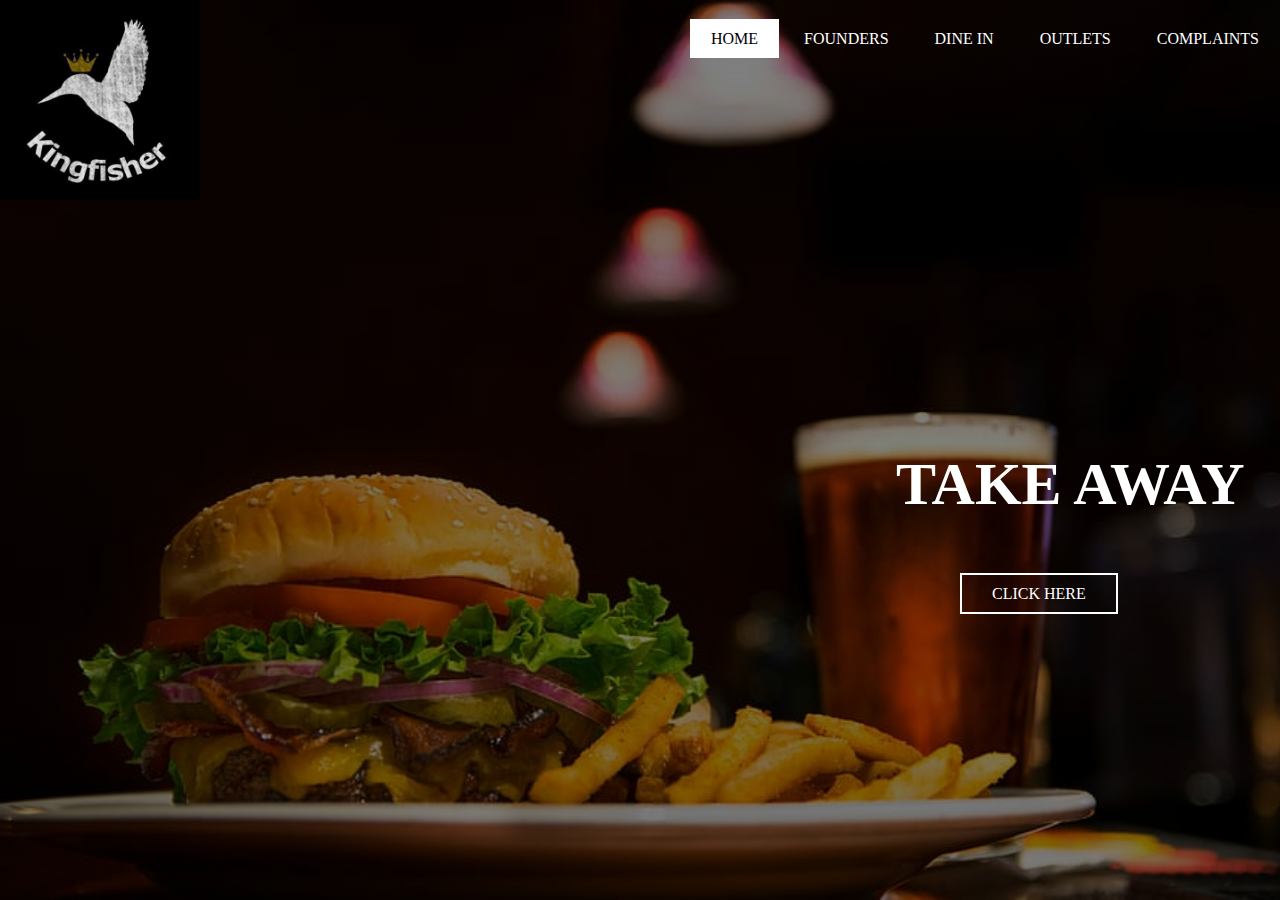
<file: index.html>
<!DOCTYPE html>
<html>
  <head>

    <title>Kingfisher castle</title>
    <link rel="stylesheet" type="text/css" href="css/style.css">
  </head>
  <body>
  <header>
  <div class="main">
    <div class="logo">
      <img src="logo1.jpg"

    </div>
    <ul>
    <li class="active"><a href="#">HOME</a></li>
    <li><a href="founders.html">FOUNDERS</a></li>
    <li><a href="dinein.html">DINE IN</a></li>
    <li><a href="outlet.html">OUTLETS</a></li>
    <li><a href="#">COMPLAINTS</a></li>

    </ul>
    </div>
    <div class="title">
      <h1>TAKE AWAY</h1>
    </div>
    <div class="button">
      <a href="newpage.html" class="btn">CLICK HERE</a>
  </header>
  </body>
</html>
</file>
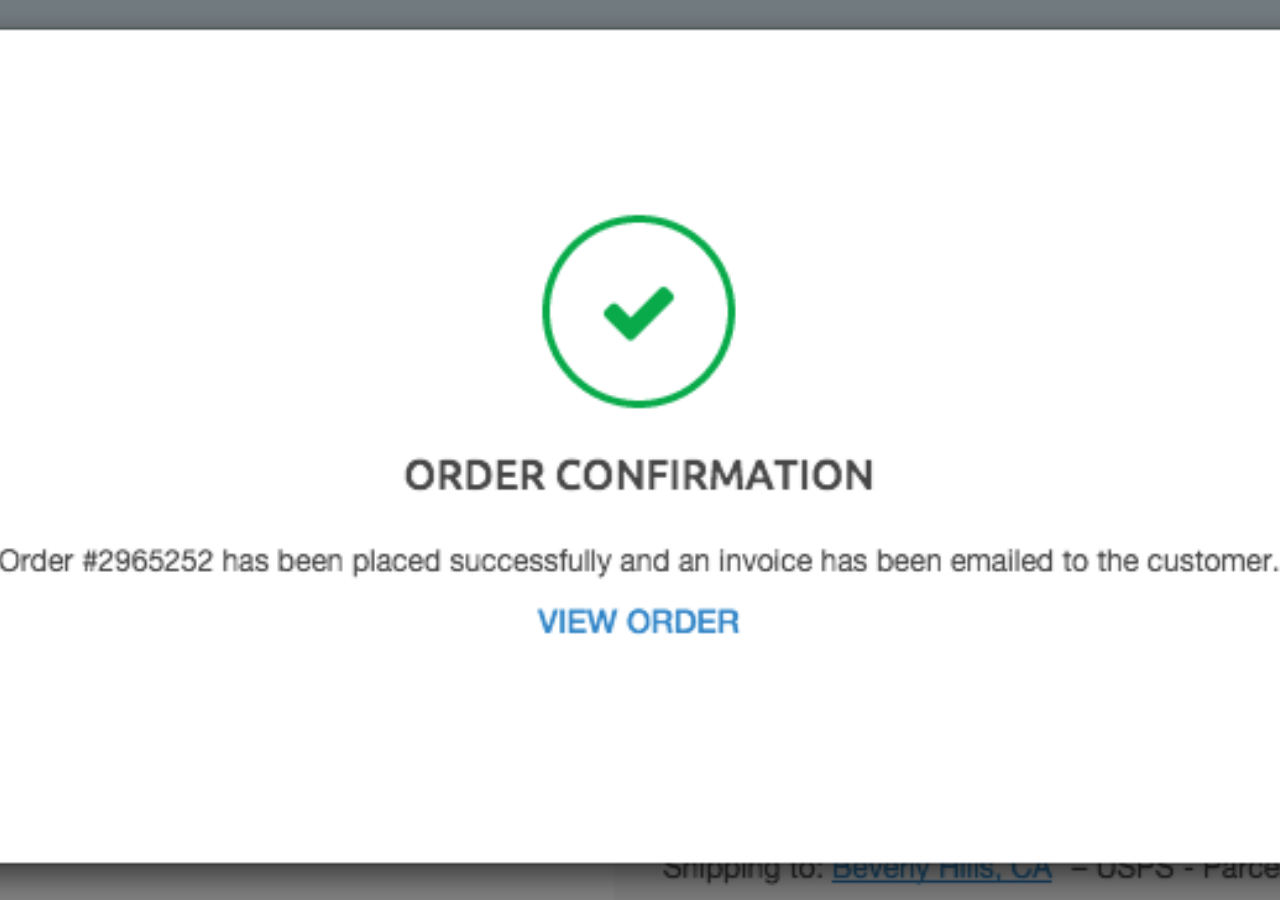
<file: confirm.html>
<!DOCTYPE html>
<html>
  <head>

    <title>Kingfisher castle</title>
    <link rel="stylesheet" type="text/css" href="css/style6.css">
  </head>
  <body>
  <header>
  <div class="main">
</header>
</body>
</html>
</file>
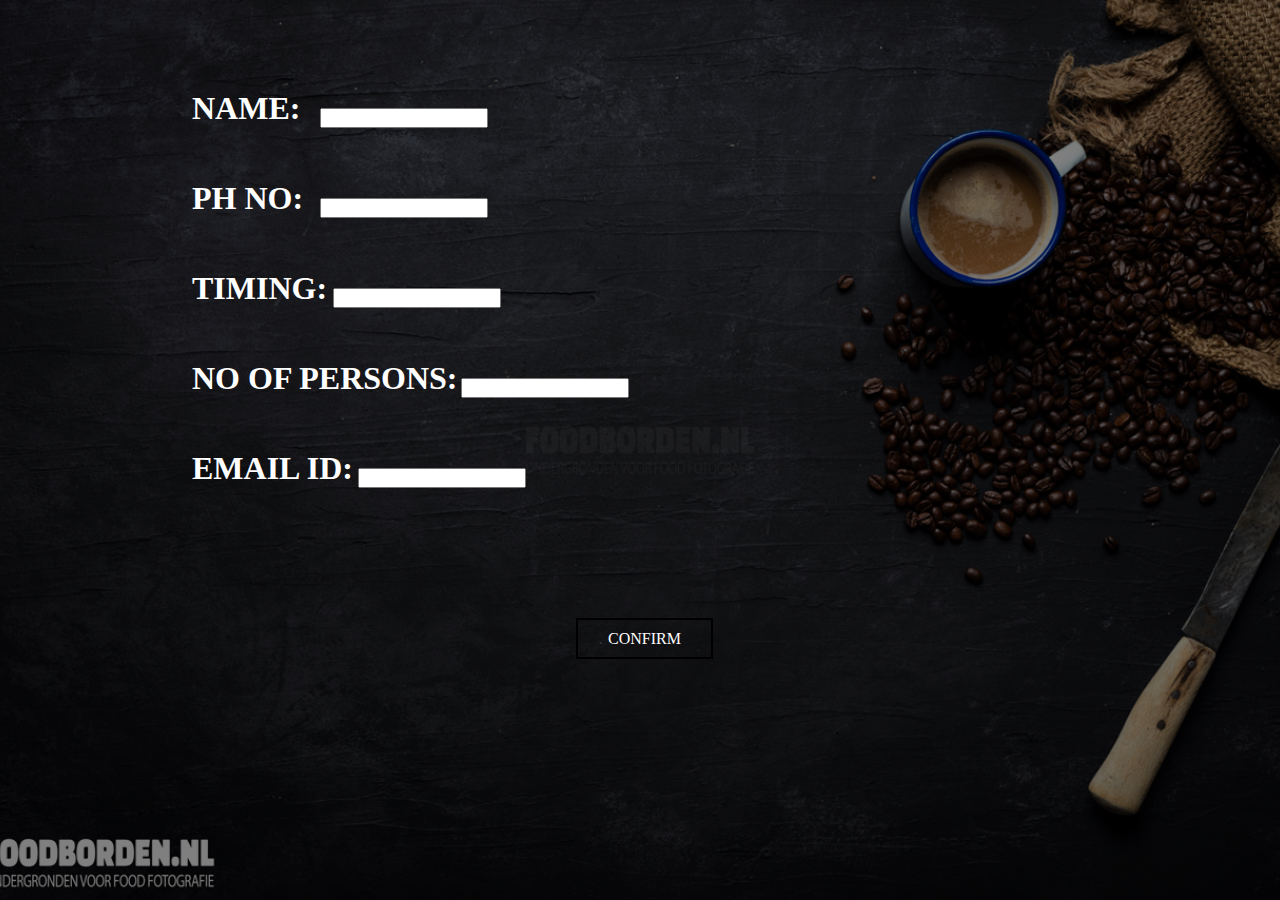
<file: dinein.html>
<!DOCTYPE html>
  <head>
    <title>dinein</title>
<link rel="stylesheet" type="text/css" href="css/style1.css">
  </head>
  <body>
    <header>
      <div class="main">
        <div class="txt1">
          <input type="text" name="" value="">
        </div>
            <div class="txt2">
              <input type="text" name="" value="">
            </div>

                <div class="txt3">
                  <input type="text" name="" value="">
                </div>
                    <div class="txt4">
                      <input type="text" name="" value="">
                    </div>
                        <div class="txt5">
                          <input type="text" name="" value="">
                        </div>


        <div class="name">
          <ul>
            <h1>NAME:</h1>
          </div>
          </ul>
        <div class="phno">
              <ul>
                <h1>PH NO:</h1>
              </div>
              </ul>
        <div class="tables">
                  <ul>
                    <h1>TIMING:</h1>
                  </div>
                  </ul>
        <div class="customers">
                      <ul>
                        <h1>NO OF PERSONS:</h1>
                     </div>
                    </ul>
        <div class="email">
          <ul>
            <h1>EMAIL ID:</h1>
          </div>
        </ul>
       <div class="button">
         <a href="success.html" class="btn">CONFIRM</a>
       </div>


    </header>

  </body>
</html>
</file>
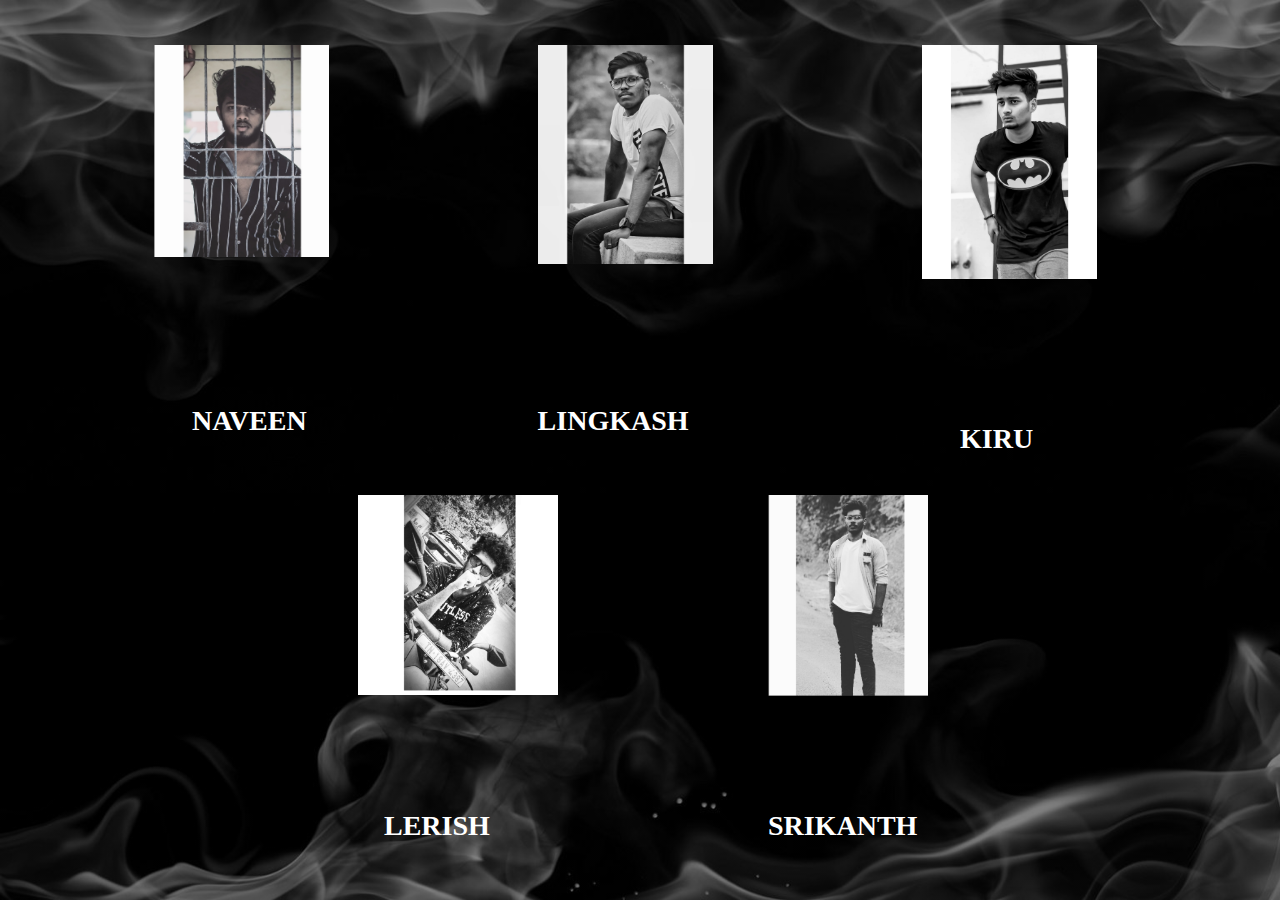
<file: founders.html>
<!DOCTYPE html>
  <head>
    <title>Founders</title>
<link rel="stylesheet" type="text/css" href="css/style2.css">
  </head>
  <body>
    <header>
      <div class="kir">
        <img src="15.jpg"
      </div>
      <div class="nav">
        <img src="18.jpg"
      </div>
      <div class="link">
        <img src="17.jpg"
      </div>
      <div class="ler">
        <img src="16.jpg"
      </div>
      <div class="sri">
        <img src="19.jpg"
      </div>
      <div class="main">
        <div class="naveen">
          <ul>
            <h1>NAVEEN</h1>
          </div>
          </ul>
        <div class="lingkash">
              <ul>
                <h1>LINGKASH</h1>
              </div>
              </ul>
        <div class="kiru">
                  <ul>
                    <h1>KIRU</h1>
                  </div>
                  </ul>
        <div class="lerish">
                      <ul>
                        <h1>LERISH</h1>
                     </div>
                    </ul>
        <div class="srikanth">
          <ul>
            <h1>SRIKANTH</h1>
          </div>
        </ul>


    </header>

  </body>
</html>
</file>
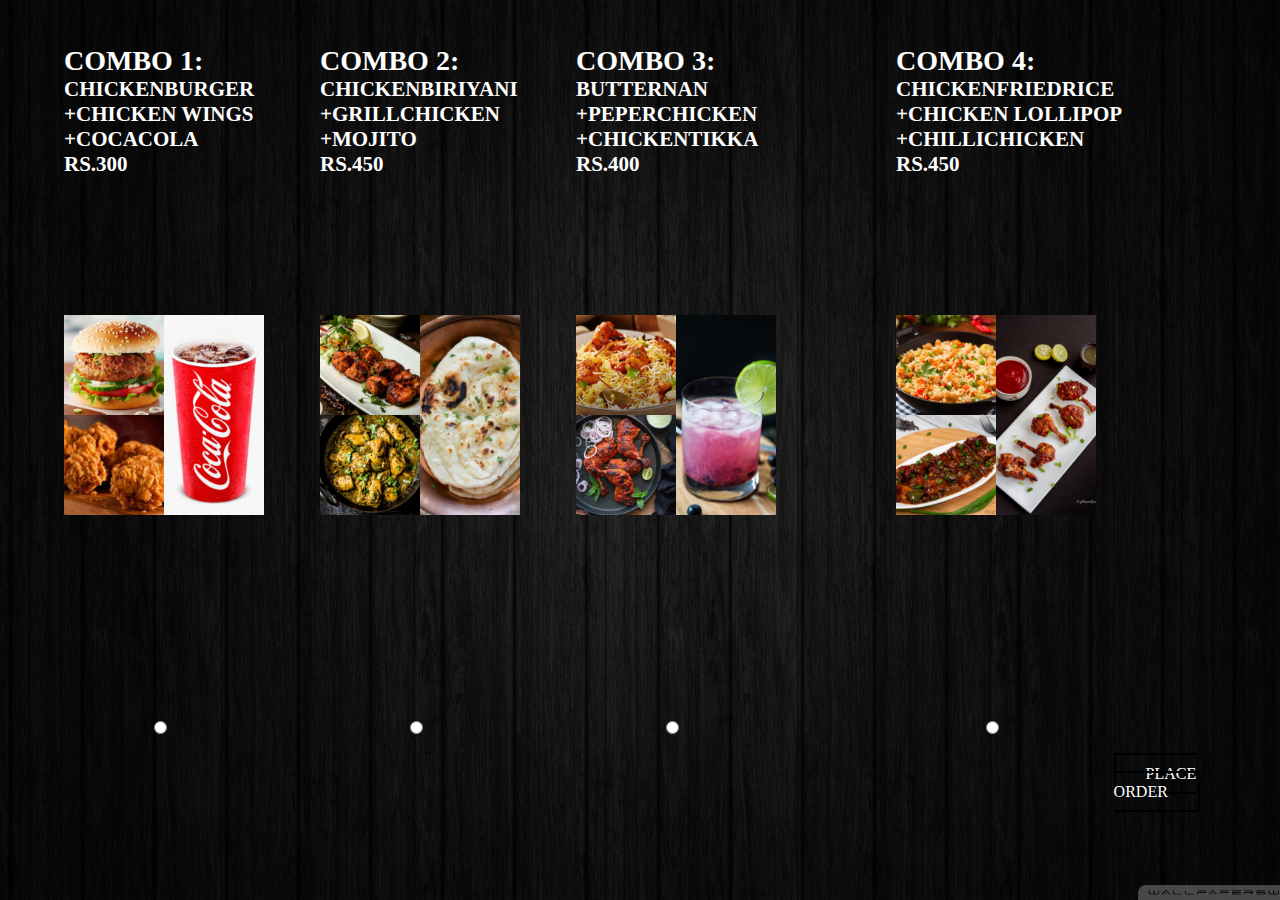
<file: newpage.html>
<!DOCTYPE html>
<html>
  <head>

    <title>MENUCARD</title>
    <link rel="stylesheet" type="text/css" href="css/style3.css">
  </head>
  <body>
  <header>
    <div class="co1">
      <img src="c1.jpg"
    </div>
    <div class="co2">
      <img src="c2.jpg"
    </div>
    <div class="co3">
      <img src="c3.jpg"
    </div>
    <div class="co4">
      <img src="c4.jpg"
    </div>
    <div class="btn1">
      <input type="radio" name="" value="">
    </div>
    <div class="btn2">
      <input type="radio" name="" value="">
    </div>
    <div class="btn3">
      <input type="radio" name="" value="">
    </div>
    <div class="btn4">
      <input type="radio" name="" value="">
    </div>

    <div class="main">
    <div class="c1">
      <ul>
        <h1>COMBO 1:</h1>
        <h2>CHICKENBURGER<br>+CHICKEN
          WINGS<br>+COCACOLA</br>
        <h2>RS.300</h2>
      </div>
      </ul>
      <div class="c2">
        <ul>
          <h1>COMBO 2:</h1>
          <h2>CHICKENBIRIYANI<br>+GRILLCHICKEN
            <br>+MOJITO</br>
          <h2>RS.450</h2>
        </div>
        </ul>
        <div class="c3">
          <ul>
            <h1>COMBO 3:</h1>
            <h2>BUTTERNAN<br>+PEPERCHICKEN
              <br>+CHICKENTIKKA</br>
            <h2>RS.400</h2>
          </div>
          </ul>
          <div class="c4">
            <ul>
              <h1>COMBO 4:</h1>
              <h2>CHICKENFRIEDRICE<br>+CHICKEN
                LOLLIPOP<br>+CHILLICHICKEN</br>

              <h2>RS.450</h2>
            </div>
            </ul>
            </div>
            <div class="button">
              <a href="confirm.html" class="btn">PLACE ORDER</a>
            </div>

</header>
  </body>
  </html>
</file>
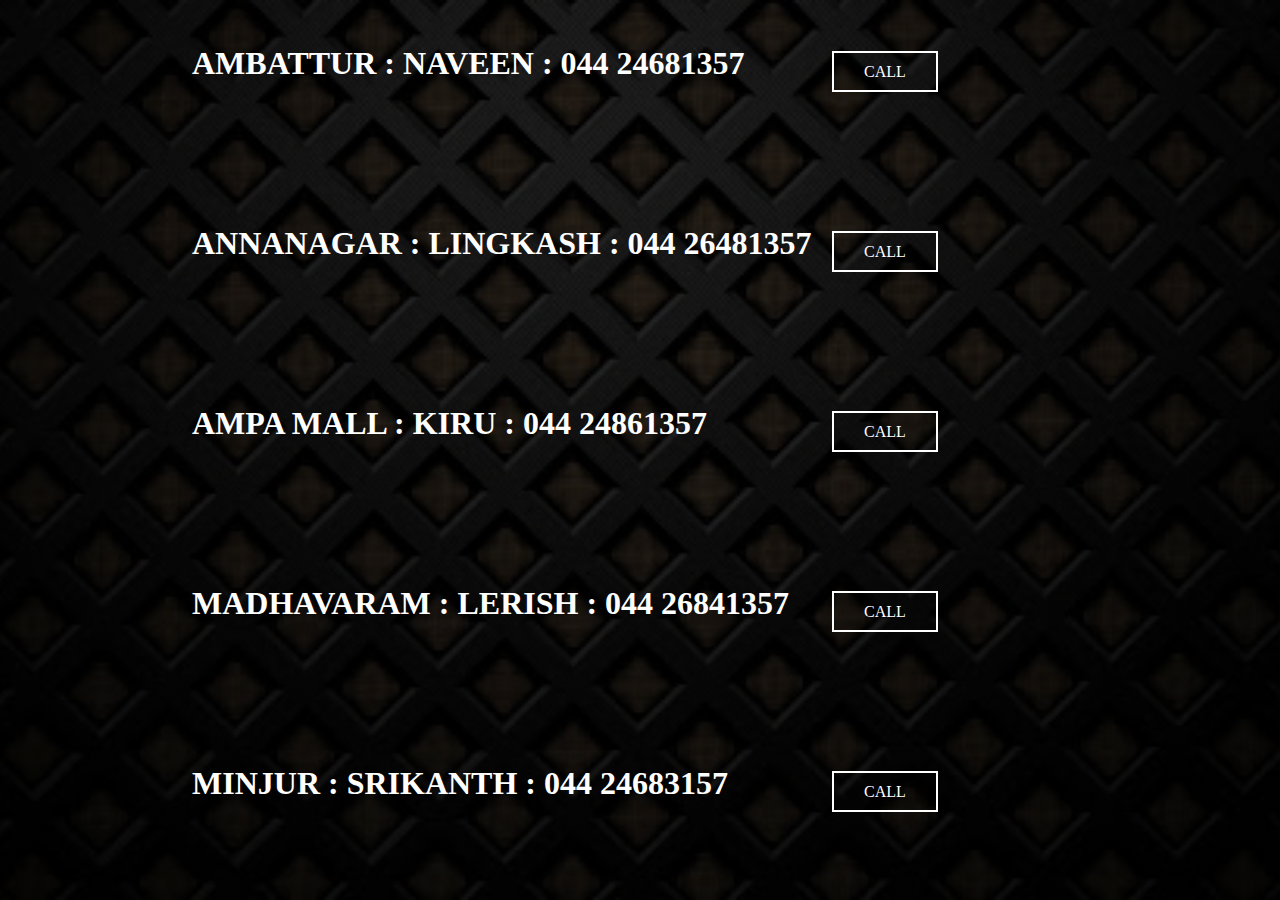
<file: outlet.html>
<!DOCTYPE html>
  <head>
    <title>outlets</title>
<link rel="stylesheet" type="text/css" href="css/style7.css">
  </head>
  <body>
    <header>
  <div class="main">
<div class="nav">
  <ul>
    <h1>AMBATTUR : NAVEEN : 044 24681357</h1>
    </ul>
    </div>
    <div class="link">
      <ul>
        <h1>ANNANAGAR : LINGKASH : 044 26481357</h1>
        </ul>
        </div>
        <div class="kiru">
          <ul>
            <h1>AMPA MALL : KIRU : 044 24861357</h1>
            </ul>
            </div>
            <div class="ler">
              <ul>
                <h1>MADHAVARAM : LERISH : 044 26841357</h1>
                </ul>
                </div>
                <div class="sri">
                  <ul>
                    <h1>MINJUR : SRIKANTH : 044 24683157</h1>
                    </ul>
                    </div>
                    <div class="button1">
              <a href="#" class="btn">CALL</a>
                    </div>
                    <div class="button2">
              <a href="#" class="btn">CALL</a>
                    </div>
                    <div class="button3">
                    <a href="#" class="btn">CALL</a>
                    </div>
                    <div class="button4">
                    <a href="#" class="btn">CALL</a>
                    </div>
                    <div class="button5">
                    <a href="#" class="btn">CALL</a>
                    </div>


                    </header>
                    </body>
                    </html>
</file>
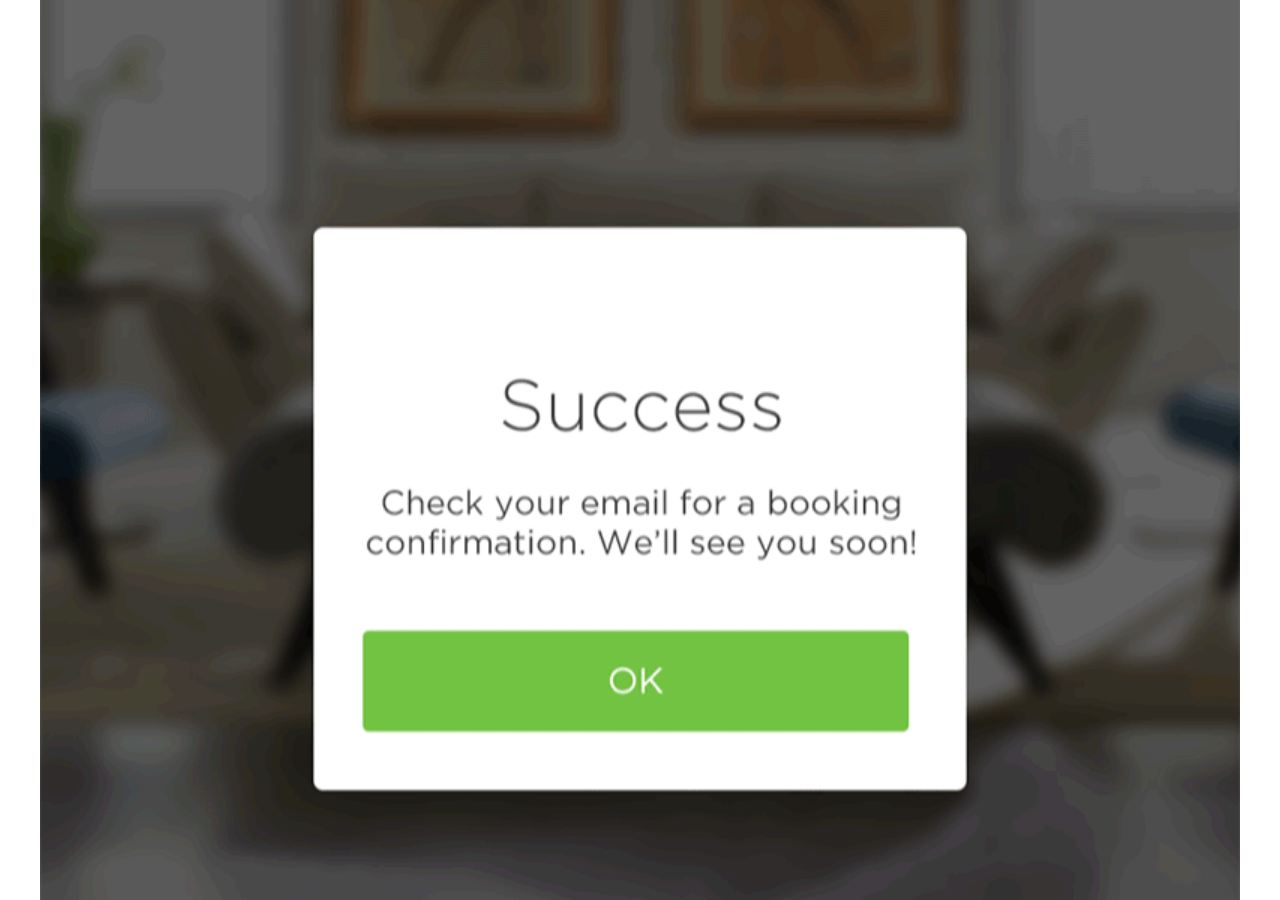
<file: success.html>
<!DOCTYPE html>
<html>
  <head>
    <title>confirmation</title>
<link rel="stylesheet" type="text/css" href="css/style4.css">
  </head>
  <body>
    <header>
      <div class="main">

    </header>

  </body>
</html>
</file>
<file: css/style.css>
*{
  margin: 0;
  padding: 0;
  font-family:inherit;
}

header{
  background-image:linear-gradient(rgba(0,0,0,0.5),rgba(0,0,0,0.5)),url(../1.jpg);
  height: 100vh;
  background-size: cover;
  background-position: center;
}
ul{
  float: right;
  list-style-type: none;
  margin-top: 30px;
}
ul li{
  display: inline-block;
}
ul li a{
  text-decoration:none;
  color: #fff;
  padding: 10px 20px;
  border: 1px solid transparent;
  transition: 0.6s ease;
}
ul li a:hover{
  background-color: #fff;
  color: #000;

}
ul li.active a{
  background-color: #fff;
  color: #000;


}
.logo img{
  float: left;
  width: 200px;
  height: auto;
}
.main{
  max-width: 1600px;
  margin: auto;
}
.title{
  position: absolute;
  top:50%;
  left:70%;
  transform: translate(-50%,-70);
}
.title{
color: #fff;
font-size: 30px;

}
.button{
  position: absolute;
  top:65%;
  left:75%;
  transform: translate(-50%,-75);
}

.btn{
  border: 2px solid #fff;
  padding: 10px 30px;
  color: #fff;
  text-decoration: none;
  transition: 0.6s ease;
}
.btn:hover{
  background-color: #fff;
  color: #000;
  font-style:normal;
}
</file>
<file: css/style6.css>
*{
  margin: 0;
  padding: 0;
  font-family:inherit;
}

header{
  background-image:url(../20.png);
  height: 100vh;
  background-size: cover;
  background-position: center;
}
</file>
<file: css/style1.css>
*{
  margin: 0;
  padding: 0;
  font-family:inherit;
}

header{
  background-image:linear-gradient(rgba(0,0,0,0.5),rgba(0,0,0,0.5)),url(../3.jpg);
  height: 100vh;
  background-size: cover;
  background-position: center;
}
.name{
  color: #fff;
  position: absolute;
  top:10%;
  left:15%;
}
.phno{
  color:#fff;
  position: absolute;
  top:20%;
  left:15%;

}
.tables{
  color:#fff;
  position: absolute;
  top:30%;
  left:15%;
}
.customers{
  color:#fff;
  position: absolute;
  top:40%;
  left:15%;
}
.email{
  color:#fff;
  position: absolute;
  top:50%;
  left:15%;
}
.button{
  position: absolute;
  top:70%;
  left:45%;
  transform: translate(-70%,-45);
}
.btn{
  border: 2px solid #000;
  padding: 10px 30px;
  color: #fff;
  text-decoration: none;
  transition: 0.6s ease;
}
.btn:hover{
  background-color: #000;
  color: #fff;
  font-style:normal;
}
.txt1{
  position: absolute;
  top:12%;
  left:25%;
  transform: translate(-12%,35);
}
.txt2{
  position: absolute;
  top:22%;
  left:25%;
  transform: translate(-22%,35);
}
.txt3{
  position: absolute;
  top:32%;
  left:26%;
  transform: translate(-31%,35);
}
.txt4{
  position: absolute;
  top:42%;
  left:36%;
  transform: translate(-10%,35);
}
.txt5{
  position: absolute;
  top:52%;
  left:28%;
  transform: translate(-10%,35);
}
</file>
<file: css/style2.css>
*{
  margin: 0;
  padding: 0;
  font-family:inherit;
}

header{
  background-image:linear-gradient(rgba(0,0,0,0.5),rgba(0,0,0,0.5),rgba(0,0,0,0.5)),url(../4.jpg);
  height: 100vh;
  background-size: cover;
  background-position: center;
}
.naveen{
  font-size: 14px;
  color: #fff;
  position: absolute;
  top:45%;
  left:15%;
}
.lingkash{
  font-size: 14px;
  color:#fff;
  position: absolute;
  top:45%;
  left:42%;

}
.kiru{
  font-size: 14px;
  color:#fff;
  position: absolute;
  top:47%;
  left:75%;
}
.lerish{
  font-size: 14px;
  color:#fff;
  position: absolute;
  top:90%;
  left:30%;
}
.srikanth{
  font-size: 14px;
  color:#fff;
  position: absolute;
  top:90%;
  left:60%;
}
.kir img{
  position: absolute;
  top:5%;
  left:72%;
  width: 175px;
  height: auto;
}
.nav img{
  position: absolute;
  top:5%;
  left:12%;
  width: 175px;
  height: auto;
}
.link img{
  position: absolute;
  top:5%;
  left:42%;
  width: 175px;
  height: auto;
}
.ler img{
  position: absolute;
  top:55%;
  left:28%;
  width: 200px;
  height: auto;
}
.sri img{
  position: absolute;
  top:55%;
  left:60%;
  width: 160px;
  height: auto;
}
</file>
<file: css/style3.css>
*{
  margin: 0;
  padding: 0;
  font-family:inherit;
}

header{
  background-image:linear-gradient(rgba(0,0,0,0.5),rgba(0,0,0,0.5)),url(../13.jpg);
  height: 100vh;
  background-size: cover;
  background-position: center;
}
.c1{
  font-size: 14px;
  color: #fff;
  position: absolute;
  top:5%;
  left:5%;
}
.c2{
  font-size: 14px;
  color: #fff;
  position: absolute;
  top:5%;
  left:25%;
}
.c3{
  font-size: 14px;
  color: #fff;
  position: absolute;
  top:5%;
  left:45%;
}
.c4{
  font-size: 14px;
  color: #fff;
  position: absolute;
  top:5%;
  left:70%;
}
.co1 img{
  position: absolute;
  top:35%;
  left:5%;
  width: 200px;
  height: auto;
}
.co2 img{
  position: absolute;
  top:35%;
  left:25%;
  width: 200px;
  height: auto;
}
.co3 img{
  position: absolute;
  top:35%;
  left:45%;
  width: 200px;
  height: auto;
}
.co4 img{
  position: absolute;
  top:35%;
  left:70%;
  width: 200px;
  height: auto;
}

.button{
  position: absolute;
  top:85%;
  left:87%;
  transform: translate(-70%,-45);
}
.btn{
  border: 2px solid #000;
  padding: 10px 30px;
  color: #fff;
  text-decoration: none;
  transition: 0.6s ease;
}
.btn:hover{
  background-color: #fff;
  color: #000;
  font-style:normal;
}
.btn1{
  position: absolute;
  top:80%;
  left:12%;
  transform: translate(-80%,-5);
}
.btn2{
  position: absolute;
  top:80%;
  left:32%;
  transform: translate(-80%,-5);
}
.btn3{
  position: absolute;
  top:80%;
  left:52%;
  transform: translate(-80%,-5);
}
.btn4{
  position: absolute;
  top:80%;
  left:77%;
  transform: translate(-80%,-5);
}
</file>
<file: css/style7.css>
*{
  margin: 0;
  padding: 0;
  font-family:inherit;
}
header{
  background-image:linear-gradient(rgba(0,0,0,0.5),rgba(0,0,0,0.5)),url(../21.jpg);
  height: 100vh;
  background-size: cover;
  background-position: center;
}
.nav{
  color: #fff;
  position: absolute;
  top:5%;
  left:15%;
}
.link{
  color:#fff;
  position: absolute;
  top:25%;
  left:15%;

}
.kiru{
  color:#fff;
  position: absolute;
  top:45%;
  left:15%;
}
.ler{
  color:#fff;
  position: absolute;
  top:65%;
  left:15%;
}
.sri{
  color:#fff;
  position: absolute;
  top:85%;
  left:15%;
}
.button1{
  position: absolute;
  top:7%;
  left:65%;
  transform: translate(-7%,-65);
}
.button2{
  position: absolute;
  top:27%;
  left:65%;
  transform: translate(-7%,-65);
}
.button3{
  position: absolute;
  top:47%;
  left:65%;
  transform: translate(-7%,-65);
}
.button4{
  position: absolute;
  top:67%;
  left:65%;
  transform: translate(-7%,-65);
}
.button5{
  position: absolute;
  top:87%;
  left:65%;
  transform: translate(-7%,-65);
}

.btn{
  border: 2px solid #fff;
  padding: 10px 30px;
  color: #fff;
  text-decoration: none;
  transition: 0.6s ease;
}
.btn:hover{
  background-color: #fff;
  color: #000;
  font-style:normal;
}
</file>
<file: css/style4.css>
*{
  margin: 0;
  padding: 0;
  font-family:inherit;
}

header{
  background-image:url(../img1.gif);
  height:100vh;
  background-size:cover;
  background-position: center;
  max-width:1200px;
  margin: auto;
}
</file>
